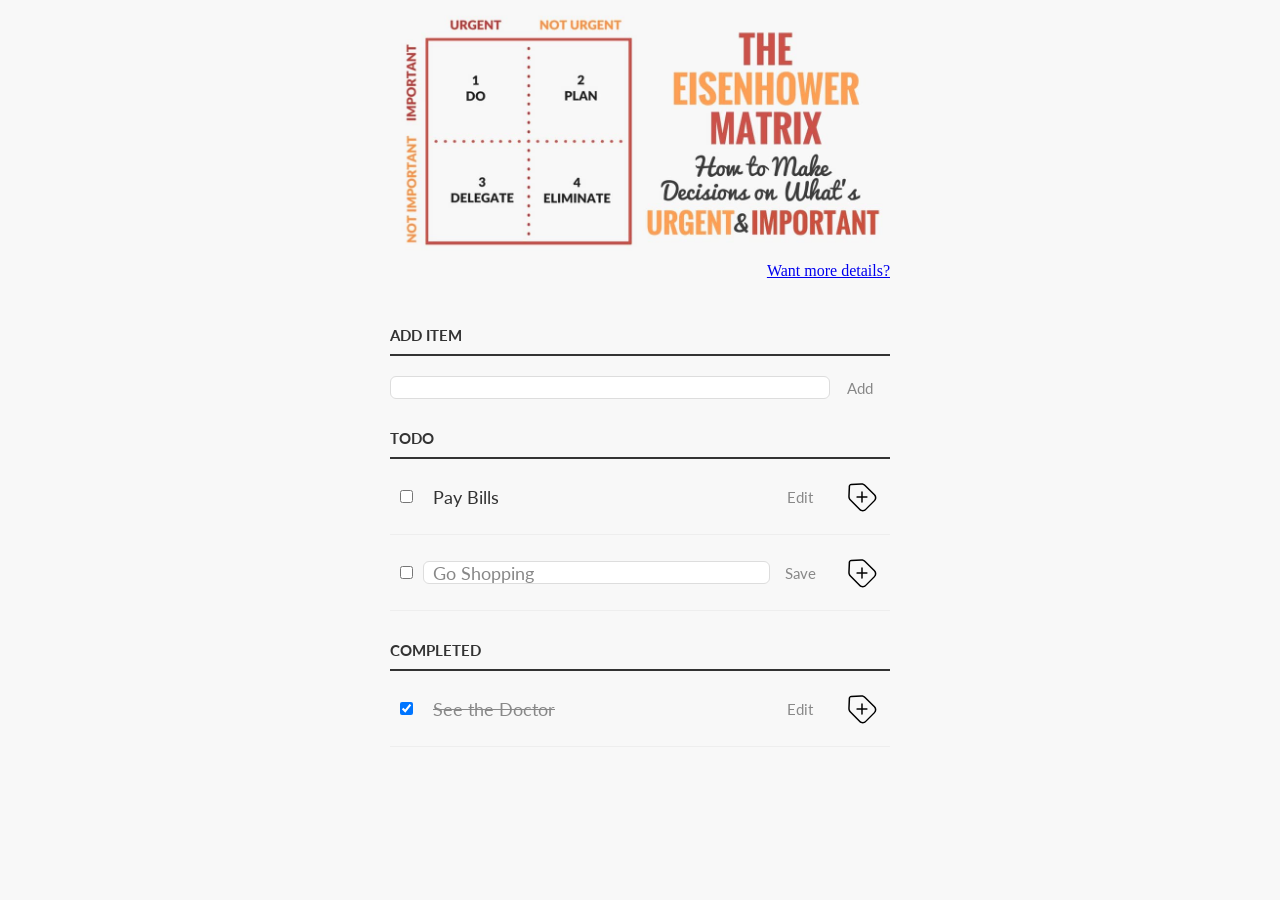
<file: clean-code-s1e1/index.html>
<!DOCTYPE html>
<html>
  <head>
    <title>Todo App</title>
    <link href="https://fonts.googleapis.com/css?family=Lato:300,400,700" 
        rel="stylesheet">
    <link rel="stylesheet" 
        href="style.css" 
        media="screen" 
        charset="utf-8">
  </head>
  <body id="body-main">
    <header class="header">
      <img alt="example-matrix-img" 
          id="header__img" 
          src="./eisenhower-matrix.jpg">
      <a class="header__link" 
          href="https://goal-life.com/page/method/matrix-eisenhower">
          Want more details?
      </a>
    </header>
    <main class="main">
      <div id="new-task">
        <p>
          <label for="new-task__input" 
              id="new-task__label">
              Add Item
          </label>
        </p>
          <div class="new-task__wrapper">
            <input id="new-task__input" 
                class="task" 
                type="text">
            <button class="button">Add</button>
          </div>
      </div>
      <section class="section-todo">
        <h3 class="heading">Todo</h3>
        <ul id="incomplete-tasks">
          <li class="list-item">
            <input type="checkbox" 
                class="list-item__input-checkbox">
            <label class="task list-item__label">Pay Bills</label>
            <input type="text" 
                class="task list-item__input-text">
            <button class="list-item__button-edit button">Edit</button>
            <button class="list-item__button-delete button">
              <img alt="delete-img" 
                  class="list-item__button-delete-img" 
                  src="./remove.svg">
            </button>
          </li>
          <li class="list-item edit-mode">
            <input type="checkbox" 
                class="list-item__input-checkbox">
            <label class="task list-item__label">
                Go Shopping
            </label>
            <input type="text" 
                value="Go Shopping" 
                class="task list-item__input-text">
            <button class="list-item__button-edit button">Save</button>
            <button class="list-item__button-delete button">
              <img alt="delete-img" 
                  class="list-item__button-delete-img" 
                  src="./remove.svg">
            </button>
          </li>
        </ul>
      </section>
      <section class="section-completed">
        <h3 class="heading">Completed</h3>
        <ul id="completed-tasks">
          <li class="list-item">
            <input type="checkbox" 
                class="list-item__input-checkbox" 
                checked>
            <label class="task list-item__label complete">
                See the Doctor
            </label>
            <input type="text" class="task list-item__input-text">
            <button class="list-item__button-edit button">Edit</button>
            <button class="list-item__button-delete button">
              <img alt="delete-img" 
                  class="list-item__button-delete-img" 
                  src="./remove.svg">
            </button>
          </li>
        </ul>
      </section>
    </main>
    <script SRC="app.js"></script>
  </body>
</html>
</file>
<file: clean-code-s1e1/style.css>
/* Basic Style */
#body-main {
  background-color: #f8f8f8;
  color: #333;
  font-family: Lato, sans-serif;
}
.header {
  width: 500px;
  margin: 0 auto;
  display: block;
  text-align: right;
}
#header__img {
  width: 100%;
}
.header,
.header__link {
  font-family: fantasy, cursive;
}

@media (max-width:768px) {

  .header { 
    text-align: center;
  }
  
}
.main {
  display: block;
  width: 500px;
  margin: 0 auto 0;
}
.task {
  width: 56%;
  display: inline-block;
  flex-grow: 1;
}
.new-task__wrapper {
  display: flex;
}
ul {
  margin: 0;
  padding: 0px;
}
li,
h3 {
  list-style: none;
}
input,
button{
  outline: none;
}
.button {
  background: none;
  border: 0px;
  color: #888;
  font-size: 15px;
  width: 60px;
  font-family: Lato, sans-serif;
  cursor: pointer;
}
.button:hover {
  color: #3a3a3a;
}
/* Heading */
.heading,
#new-task__label {
  color: #333;
  font-weight: 700;
  font-size: 15px;
  border-bottom: 2px solid #333;
  padding: 30px 0 10px;
  margin: 0;
  text-transform: uppercase;
}
#new-task__input,
.list-item__input-text {
  margin: 0;
  font-size: 18px;
  line-height: 18px;
  height: 21px;
  padding: 0 9px;
  border: 1px solid #ddd;
  background: #fff;
  border-radius: 6px;
  font-family: Lato, sans-serif;
  color: #888;
}
.list-item__input-text:focus {
  color: #333;
}

/* New Task */
#new-task__label {
  display: block;
  margin: 0 0 20px;
}
#new-task__input {
  width: 318px;
}

/* Task list */
.list-item {
  overflow: hidden;
  padding: 20px 0;
  border-bottom: 1px solid #eee;
  display: flex;
  justify-content: space-between;
  align-items: center;
}
li > * {
  vertical-align: middle;
}

.list-item__input-checkbox {
  margin: 0 10px;
}
.list-item__label {
  padding-left: 10px;
  box-sizing: border-box;
  font-size: 18px;
  width: 226px;
}
.list-item__input-text {
  width: 226px;
}
.list-item__button-delete-img {
  height: 2em;
  transform: rotateZ(45deg);
  transition: transform 200ms ease-in;
}
.list-item__button-delete-img:hover {
  transform: rotateZ(0);
}

/* Completed */
.complete {
  text-decoration: line-through;
  color: #888;
}

/* Edit Task */
.list-item__input-text {
  display: none;
}

.list-item.edit-mode input[type="text"] {
  display: inline-block;
  width: 224px;
}

.list-item.edit-mode label {
  display: none;
}
</file>
